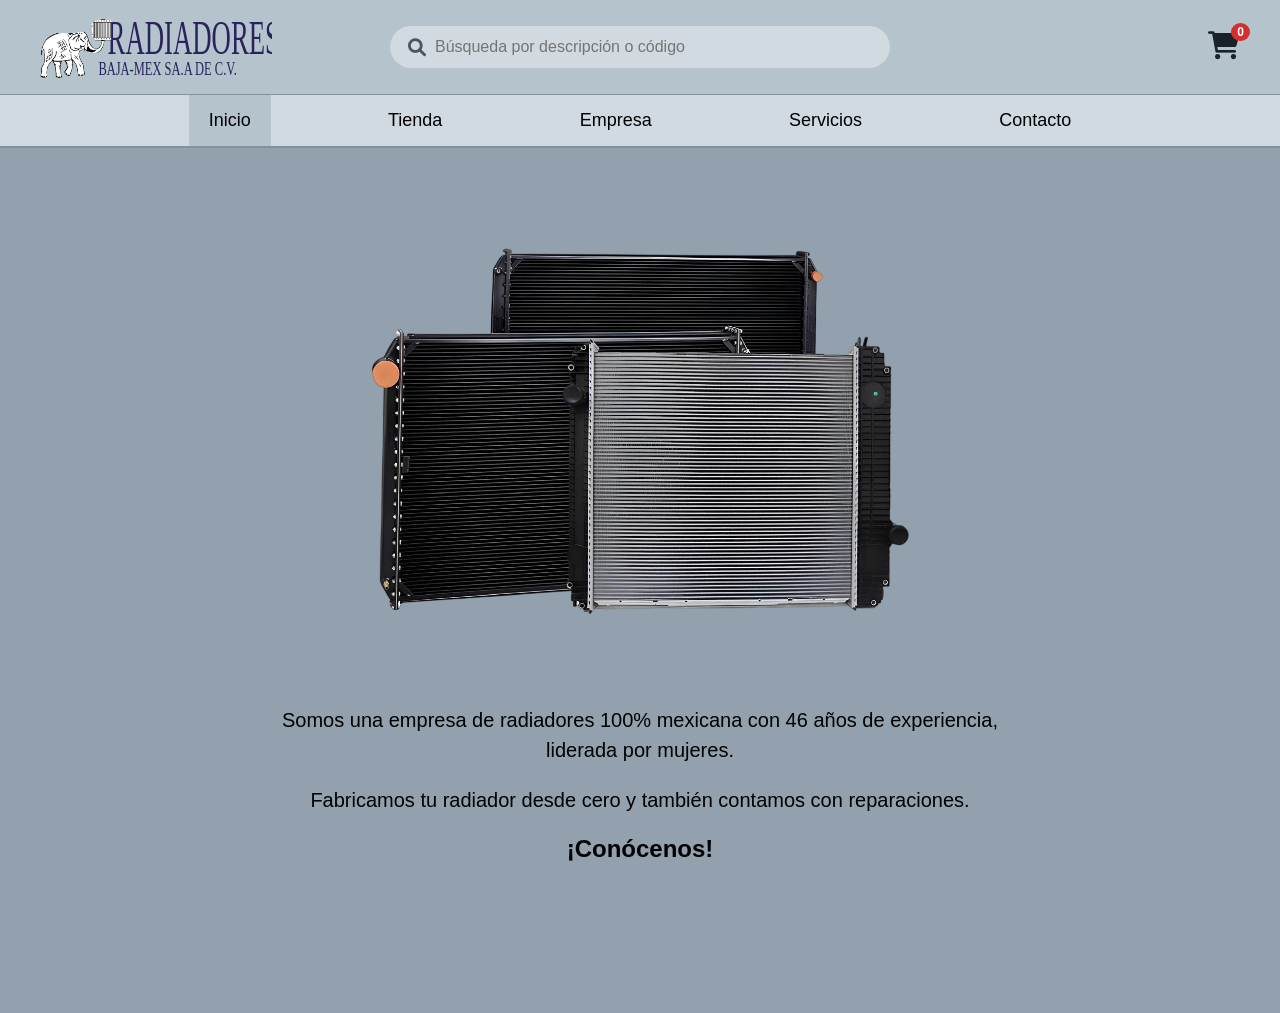
<file: index.html>
<!DOCTYPE html>
<html lang="es">
<head>
    <meta charset="UTF-8">
    <meta name="viewport" content="width=device-width, initial-scale=1.0">
    <title>Radiadores Baja Mex</title>
    <link rel="stylesheet" href="styles.css">
    <link rel="stylesheet" href="https://cdnjs.cloudflare.com/ajax/libs/font-awesome/6.0.0/css/all.min.css">
</head>
<body>

   <header class="main-header">
        <div class="logo-container">
            <a href="index.html">
                <img src= "LOGO COMPLETO FINAL.svg" alt="Radiadores Baja Mex" class="main-logo-svg"width="180" height="75">
            </a>
        </div>
        
        <div class="search-container">
            <form action="/buscar" method="GET">
                <i class="fas fa-search search-icon"></i>
                <input type="text" placeholder="Búsqueda por descripción o código" name="query">
            </form>
        </div>

        <div class="cart-container">
            <a href="carrito.html" class="cart-link">
                <i class="fas fa-shopping-cart"></i>
                <span id="cart-count">0</span>
            </a>
        </div>
    </header>

    <nav class="nav-bar">
        <ul>
            <li><a href="index.html" class="active">Inicio</a></li>
            <li><a href="tienda.html">Tienda</a></li>
            <li><a href="empresa.html">Empresa</a></li>
            <li><a href="servicios.html">Servicios</a></li>
            <li><a href="contacto.html">Contacto</a></li>
        </ul>
    </nav>

    <main class="hero-section">
        <img src= "tres radiadores.png" alt="Catálogo de Radiadores" class="hero-image">
        
        <p class="intro-text">Somos una empresa de radiadores 100% mexicana con 46 años de experiencia, liderada por mujeres. </p>
        <p class="intro-text">Fabricamos tu radiador desde cero y también contamos con reparaciones. </p>
        <h2 class="cta-title">¡Conócenos!</h2>
    </main>

    <section class="products-grid"></section>
<script src= "carrito de compras.js"></script>
</body>
</html>
</body>
</html>
</file>
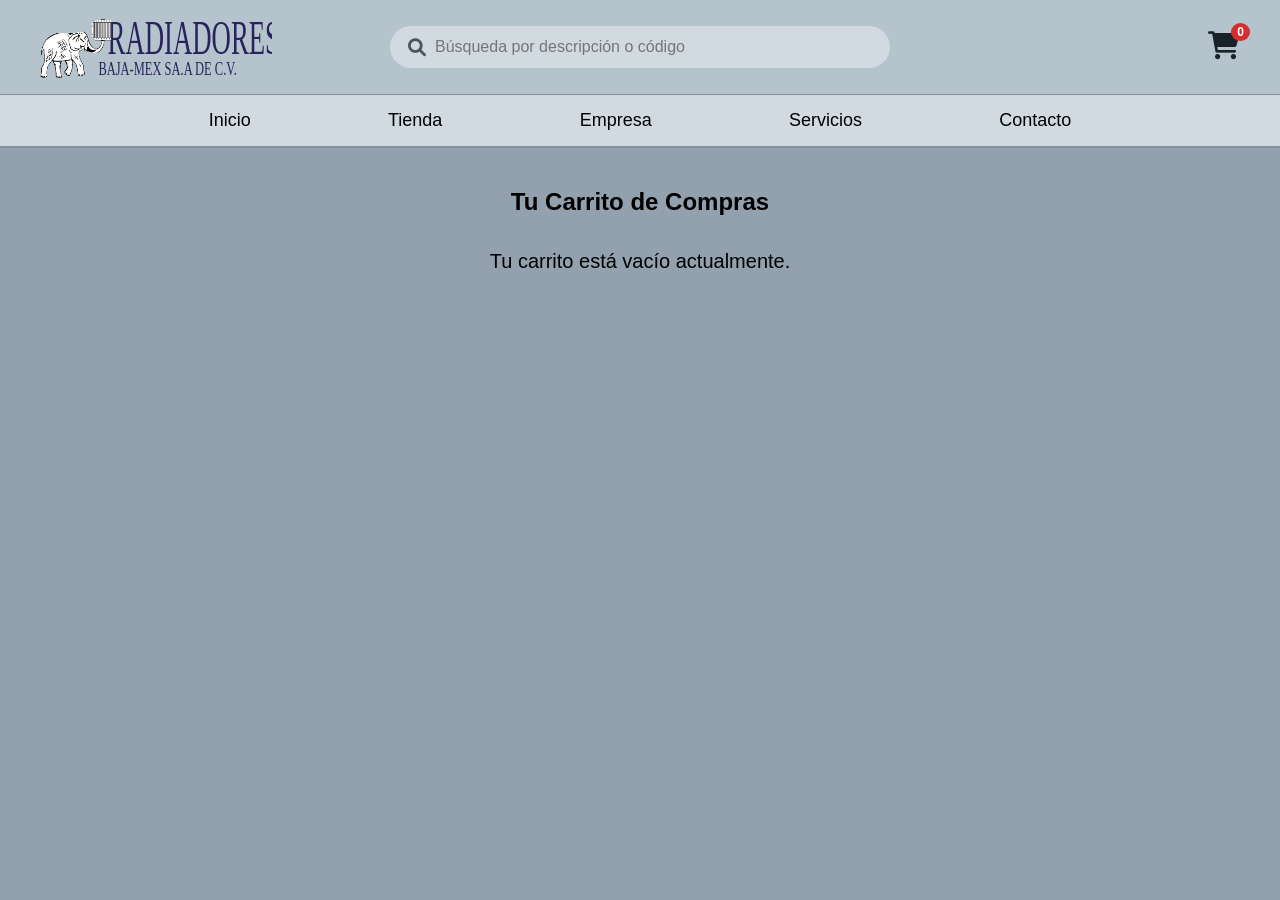
<file: carrito.html>
<!DOCTYPE html>
<html lang="es">
<head>
    <meta charset="UTF-8">
    <meta name="viewport" content="width=device-width, initial-scale=1.0">
    <title>Carrito de Compras - Radiadores Baja Mex</title>
    <link rel="stylesheet" href="https://cdnjs.cloudflare.com/ajax/libs/font-awesome/6.0.0/css/all.min.css">
    <link rel="stylesheet" href="styles.css">
</head>
<body>

    <header class="main-header">
        <div class="logo-container">
            <a href="index.html">
                <img src="LOGO COMPLETO FINAL.svg" alt="Radiadores Baja Mex" class="main-logo-svg" width="180" height="75">
            </a>
        </div>
        
        <div class="search-container">
            <form action="/buscar" method="GET">
                <i class="fas fa-search search-icon"></i>
                <input type="text" placeholder="Búsqueda por descripción o código" name="query">
            </form>
        </div>

        <div class="cart-container">
            <a href="carrito.html" class="cart-link">
                <i class="fas fa-shopping-cart"></i>
                <span id="cart-count">0</span>
            </a>
        </div>
    </header>

    <nav class="nav-bar">
        <ul>
            <li><a href="index.html">Inicio</a></li>
            <li><a href="tienda.html">Tienda</a></li>
            <li><a href="empresa.html">Empresa</a></li>
            <li><a href="servicios.html">Servicios</a></li>
            <li><a href="contacto.html">Contacto</a></li>
        </ul>
    </nav>

   <main class="hero-section">
        <h2 class="cta-title">Tu Carrito de Compras</h2>
        
        <div id="carrito-vacio" class="intro-text">Tu carrito está vacío actualmente.</div>
        
        <div id="contenedor-tabla-carrito" style="display: none;">
            <table style="width: 100%; border-collapse: collapse; margin-bottom: 30px; background: #b5c3cd; text-align: left;">
                <thead>
                    <tr style="background-color: #81919d; color: white;">
                        <th style="padding: 12px; color: white;">Producto</th>
                        <th style="padding: 12px; color: white;">SKU</th>
                        <th style="padding: 12px; color: white;">Precio</th>
                        <th style="padding: 12px; color: white;">Cantidad</th>
                        <th style="padding: 12px; color: white;">Total</th>
                        <th style="padding: 12px; color: white;">Acción</th>
                    </tr>
                </thead>
                
                <tbody id="lista-carrito">
                    </tbody>
            </table>
            
            <div style="text-align: right; margin-bottom: 30px;">
                <h3 style="color: #000;">Total a Pagar: <span id="total-precio" style="color: #d32f2f; font-size: 24px; font-weight: bold;">$0.00</span></h3>
            </div>

            <div style="display: flex; justify-content: space-between; gap: 15px; flex-wrap: wrap;">
                <a href="tienda.html" class="add-to-cart-btn" style="background-color: #4a5560; color: white; border: none; text-decoration: none;">Seguir Comprando</a>
                <a href="#" id="btn-vaciar" class="add-to-cart-btn" style="background-color: #d32f2f; color: white; border: none; text-decoration: none;">Vaciar Carrito</a>
                <a href="#" id="btn-pagar" class="add-to-cart-btn" style="background-color: #2e7d32; color: white; padding: 12px 30px; border: none; text-decoration: none;">Proceder al Pago</a>
            </div>
        </div>
    </main>

    <script src= "carrito de compras.js"></script>
</body>
</html>
</file>
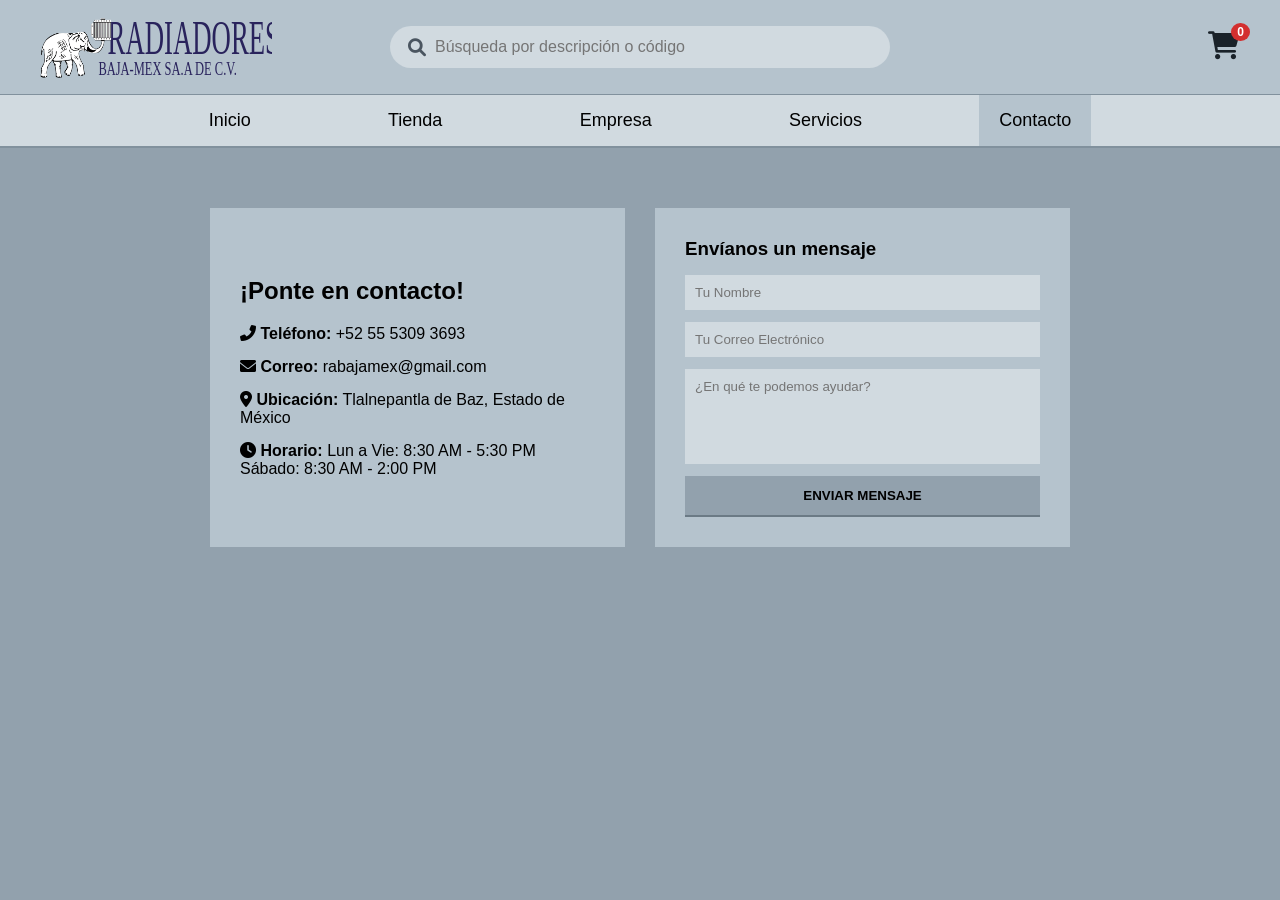
<file: contacto.html>
<!DOCTYPE html>
<html lang="es">
<head>
    <meta charset="UTF-8">
    <meta name="viewport" content="width=device-width, initial-scale=1.0">
    <title>Contacto - Radiadores Baja Mex</title>
    <link rel="stylesheet" href="styles.css">
    <link rel="stylesheet" href="https://cdnjs.cloudflare.com/ajax/libs/font-awesome/6.0.0/css/all.min.css">
</head>
<body>

    <header class="main-header">
        <div class="logo-container">
            <a href="index.html">
                <img src= "LOGO COMPLETO FINAL.svg" alt="Radiadores Baja Mex" class="main-logo-svg" width="180" height="75">
            </a>
        </div>
        
        <div class="search-container">
    <form id="search-form" onsubmit="event.preventDefault();">
        <i class="fas fa-search search-icon"></i>
        <input type="text" id="search-input" placeholder="Búsqueda por descripción o código">
    </form>
</div>

        <div class="cart-container">
            <a href="carrito.html" class="cart-link">
                <i class="fas fa-shopping-cart"></i>
                <span id="cart-count">0</span>
            </a>
        </div>
    </header>
    <nav class="nav-bar">
        <ul>
            <li><a href="index.html">Inicio</a></li>
            <li><a href="tienda.html">Tienda</a></li>
            <li><a href="empresa.html">Empresa</a></li>
            <li><a href="servicios.html">Servicios</a></li>
            <li><a href="contacto.html" class="active">Contacto</a></li>
        </ul>
    </nav>

    <main style="max-width: 900px; margin: 40px auto; padding: 20px; display: grid; grid-template-columns: 1fr 1fr; gap: 30px;">
        <div style="background-color: #b5c3cd; padding: 30px; display: flex; flex-direction: column; justify-content: center;">
            <h2 style="margin-bottom: 20px;">¡Ponte en contacto!</h2>
            <p style="margin-bottom: 15px;"><i class="fas fa-phone-alt"></i> <strong>Teléfono:</strong> +52 55 5309 3693</p>
            <p style="margin-bottom: 15px;"><i class="fas fa-envelope"></i> <strong>Correo:</strong> rabajamex@gmail.com</p>
            <p style="margin-bottom: 15px;"><i class="fas fa-map-marker-alt"></i> <strong>Ubicación:</strong> Tlalnepantla de Baz, Estado de México</p>
            <p><i class="fas fa-clock"></i> <strong>Horario:</strong> Lun a Vie: 8:30 AM - 5:30 PM Sábado: 8:30 AM - 2:00 PM</p>
        </div>

        <div style="background-color: #b5c3cd; padding: 30px;">
            <h3 style="margin-bottom: 15px;">Envíanos un mensaje</h3>
            <form style="display: flex; flex-direction: column; gap: 12px;">
                <input type="text" placeholder="Tu Nombre" style="padding: 10px; border: none; background-color: #d1dae0; outline: none;">
                <input type="email" placeholder="Tu Correo Electrónico" style="padding: 10px; border: none; background-color: #d1dae0; outline: none;">
                <textarea placeholder="¿En qué te podemos ayudar?" rows="5" style="padding: 10px; border: none; background-color: #d1dae0; outline: none; resize: none; font-family: sans-serif;"></textarea>
                <button type="submit" style="padding: 12px; background-color: #92a1ad; border: none; font-weight: bold; cursor: pointer; border-bottom: 2px solid #6b7a85;">ENVIAR MENSAJE</button>
            </form>
        </div>
    </main>
<script src= "carrito de compras.js"></script>
</body>
</html>
</body>
</html>
</file>
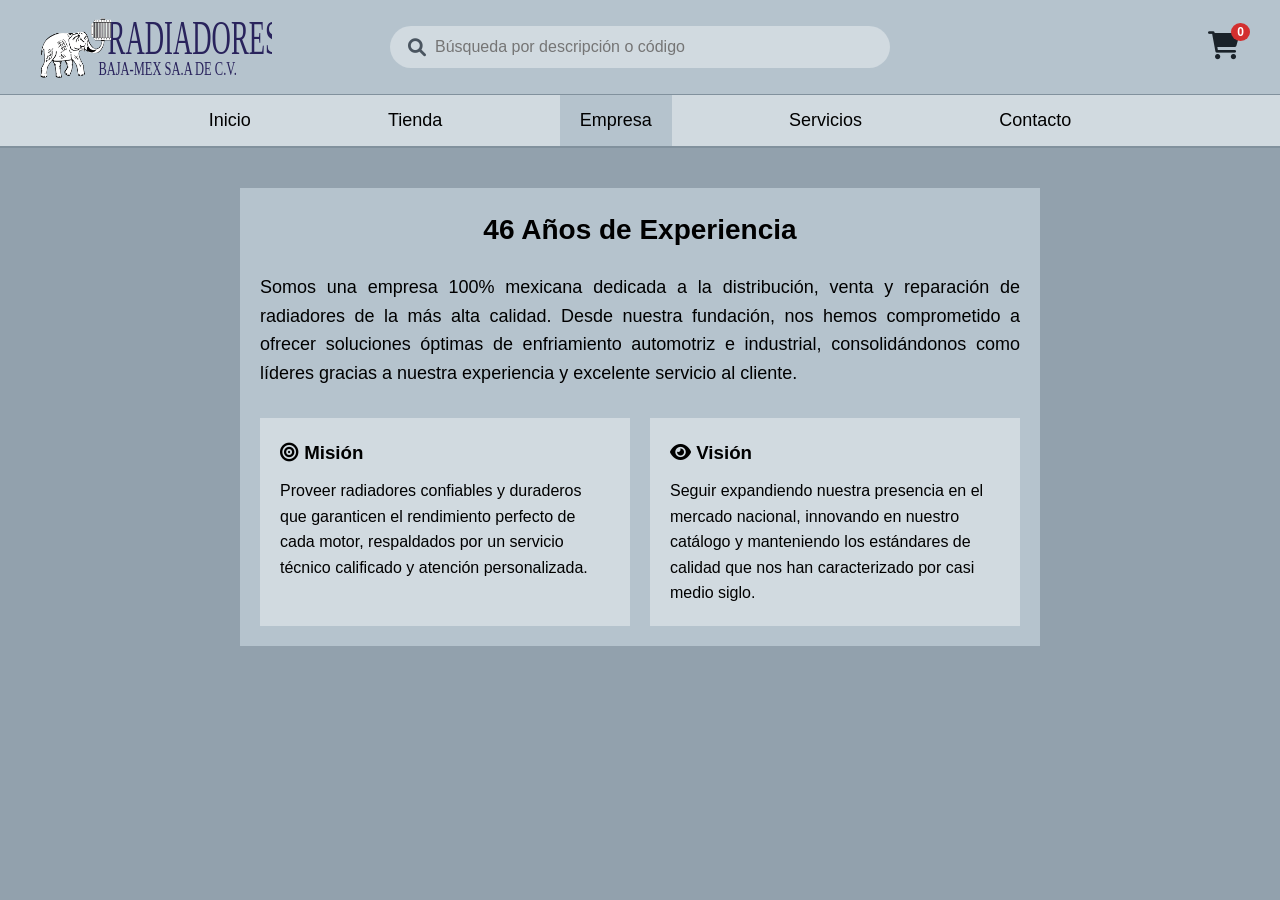
<file: empresa.html>
<!DOCTYPE html>
<html lang="es">
<head>
    <meta charset="UTF-8">
    <meta name="viewport" content="width=device-width, initial-scale=1.0">
    <title>Nuestra Empresa - Radiadores Baja Mex</title>
    <link rel="stylesheet" href="styles.css">
    <link rel="stylesheet" href="https://cdnjs.cloudflare.com/ajax/libs/font-awesome/6.0.0/css/all.min.css">
</head>
<body>

    <header class="main-header">
        <div class="logo-container">
            <a href="index.html">
                <img src= "LOGO COMPLETO FINAL.svg" alt="Radiadores Baja Mex" class="main-logo-svg" width="180" height="75">
            </a>
        </div>
        
        <div class="search-container">
    <form id="search-form" onsubmit="event.preventDefault();">
        <i class="fas fa-search search-icon"></i>
        <input type="text" id="search-input" placeholder="Búsqueda por descripción o código">
    </form>
</div>

        <div class="cart-container">
            <a href="carrito.html" class="cart-link">
                <i class="fas fa-shopping-cart"></i>
                <span id="cart-count">0</span>
            </a>
        </div>
    </header>

    <nav class="nav-bar">
        <ul>
            <li><a href="index.html">Inicio</a></li>
            <li><a href="tienda.html">Tienda</a></li>
            <li><a href="empresa.html" class="active">Empresa</a></li>
            <li><a href="servicios.html">Servicios</a></li>
            <li><a href="contacto.html">Contacto</a></li>
        </ul>
    </nav>

    <main style="max-width: 800px; margin: 40px auto; padding: 20px; background-color: #b5c3cd; line-height: 1.6;">
        <h2 style="font-size: 28px; margin-bottom: 20px; text-align: center;">46 Años de Experiencia</h2>
        <p style="font-size: 18px; margin-bottom: 20px; text-align: justify;">
            Somos una empresa 100% mexicana dedicada a la distribución, venta y reparación de radiadores de la más alta calidad. Desde nuestra fundación, nos hemos comprometido a ofrecer soluciones óptimas de enfriamiento automotriz e industrial, consolidándonos como líderes gracias a nuestra experiencia y excelente servicio al cliente.
        </p>
        
        <div style="margin-top: 30px; display: grid; grid-template-columns: 1fr 1fr; gap: 20px;">
            <div style="background-color: #d1dae0; padding: 20px;">
                <h3 style="margin-bottom: 10px;"><i class="fas fa-bullseye"></i> Misión</h3>
                <p>Proveer radiadores confiables y duraderos que garanticen el rendimiento perfecto de cada motor, respaldados por un servicio técnico calificado y atención personalizada.</p>
            </div>
            <div style="background-color: #d1dae0; padding: 20px;">
                <h3 style="margin-bottom: 10px;"><i class="fas fa-eye"></i> Visión</h3>
                <p>Seguir expandiendo nuestra presencia en el mercado nacional, innovando en nuestro catálogo y manteniendo los estándares de calidad que nos han caracterizado por casi medio siglo.</p>
            </div>
        </div>
    </main>
<script src= "carrito de compras.js"></script>
</body>
</html>
</body>
</html>
</file>
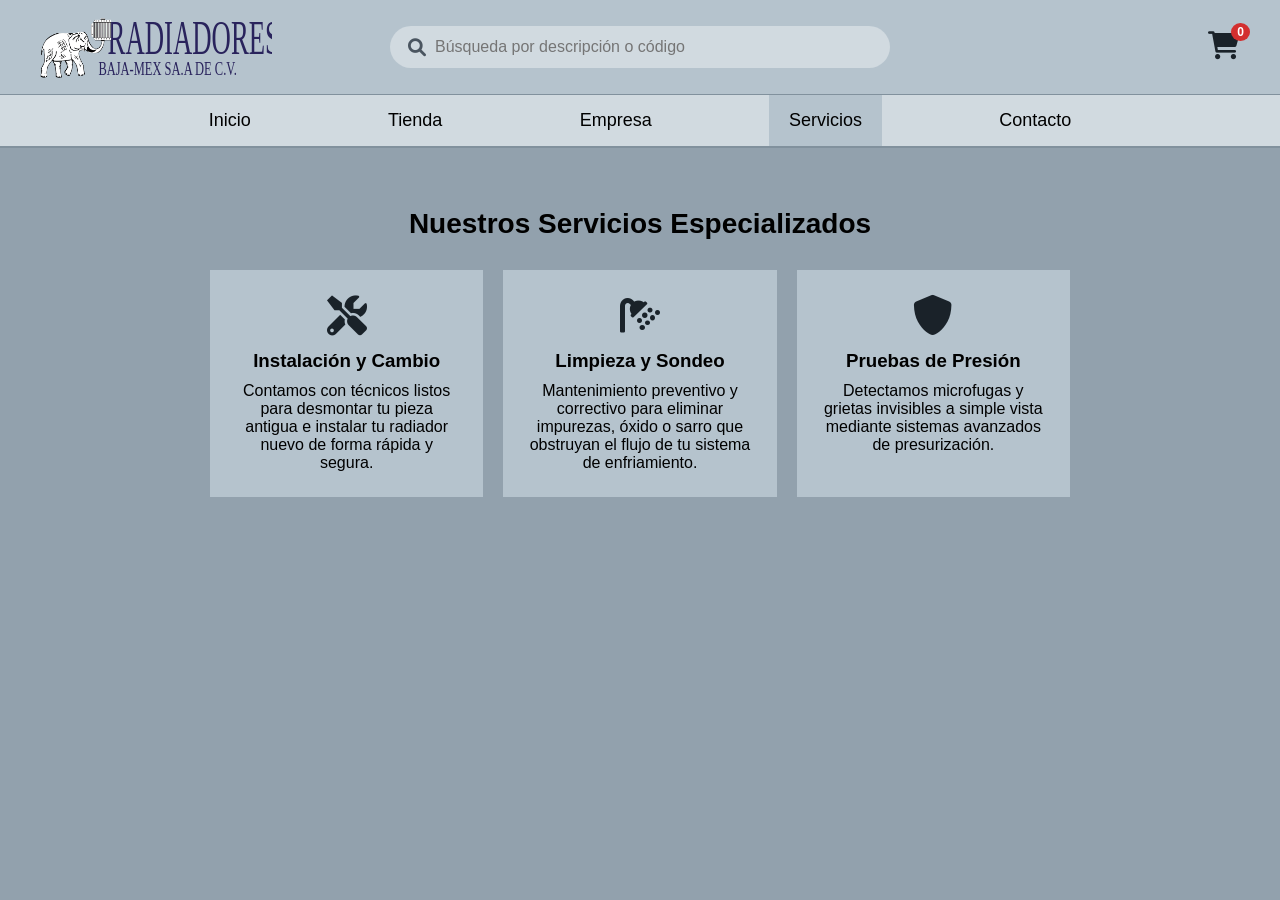
<file: servicios.html>
<!DOCTYPE html>
<html lang="es">
<head>
    <meta charset="UTF-8">
    <meta name="viewport" content="width=device-width, initial-scale=1.0">
    <title>Servicios - Radiadores Baja Mex</title>
    <link rel="stylesheet" href="styles.css">
    <link rel="stylesheet" href="https://cdnjs.cloudflare.com/ajax/libs/font-awesome/6.0.0/css/all.min.css">
</head>
<body>

    <header class="main-header">
        <div class="logo-container">
            <a href="index.html">
                <img src= "LOGO COMPLETO FINAL.svg" alt="Radiadores Baja Mex" class="main-logo-svg" width="180" height="75">
            </a>
        </div>
        
       <div class="search-container">
    <form id="search-form" onsubmit="event.preventDefault();">
        <i class="fas fa-search search-icon"></i>
        <input type="text" id="search-input" placeholder="Búsqueda por descripción o código">
    </form>
</div>

        <div class="cart-container">
            <a href="carrito.html" class="cart-link">
                <i class="fas fa-shopping-cart"></i>
                <span id="cart-count">0</span>
            </a>
        </div>
    </header>
    <nav class="nav-bar">
        <ul>
            <li><a href="index.html">Inicio</a></li>
            <li><a href="tienda.html">Tienda</a></li>
            <li><a href="empresa.html">Empresa</a></li>
            <li><a href="servicios.html" class="active">Servicios</a></li>
            <li><a href="contacto.html">Contacto</a></li>
        </ul>
    </nav>

    <main style="max-width: 900px; margin: 40px auto; padding: 20px;">
        <h2 style="text-align: center; margin-bottom: 30px; font-size: 28px;">Nuestros Servicios Especializados</h2>
        
        <div style="display: grid; grid-template-columns: repeat(auto-fit, minmax(260px, 1fr)); gap: 20px;">
            <div style="background-color: #b5c3cd; padding: 25px; text-align: center;">
                <i class="fas fa-tools" style="font-size: 40px; margin-bottom: 15px; color: #1a2229;"></i>
                <h3 style="margin-bottom: 10px;">Instalación y Cambio</h3>
                <p>Contamos con técnicos listos para desmontar tu pieza antigua e instalar tu radiador nuevo de forma rápida y segura.</p>
            </div>

            <div style="background-color: #b5c3cd; padding: 25px; text-align: center;">
                <i class="fas fa-shower" style="font-size: 40px; margin-bottom: 15px; color: #1a2229;"></i>
                <h3 style="margin-bottom: 10px;">Limpieza y Sondeo</h3>
                <p>Mantenimiento preventivo y correctivo para eliminar impurezas, óxido o sarro que obstruyan el flujo de tu sistema de enfriamiento.</p>
            </div>

            <div style="background-color: #b5c3cd; padding: 25px; text-align: center;">
                <i class="fas fa-shield-alt" style="font-size: 40px; margin-bottom: 15px; color: #1a2229;"></i>
                <h3 style="margin-bottom: 10px;">Pruebas de Presión</h3>
                <p>Detectamos microfugas y grietas invisibles a simple vista mediante sistemas avanzados de presurización.</p>
            </div>
        </div>
    </main>
<script src= "carrito de compras.js"></script>
</body>
</html>
</body>
</html>
</file>
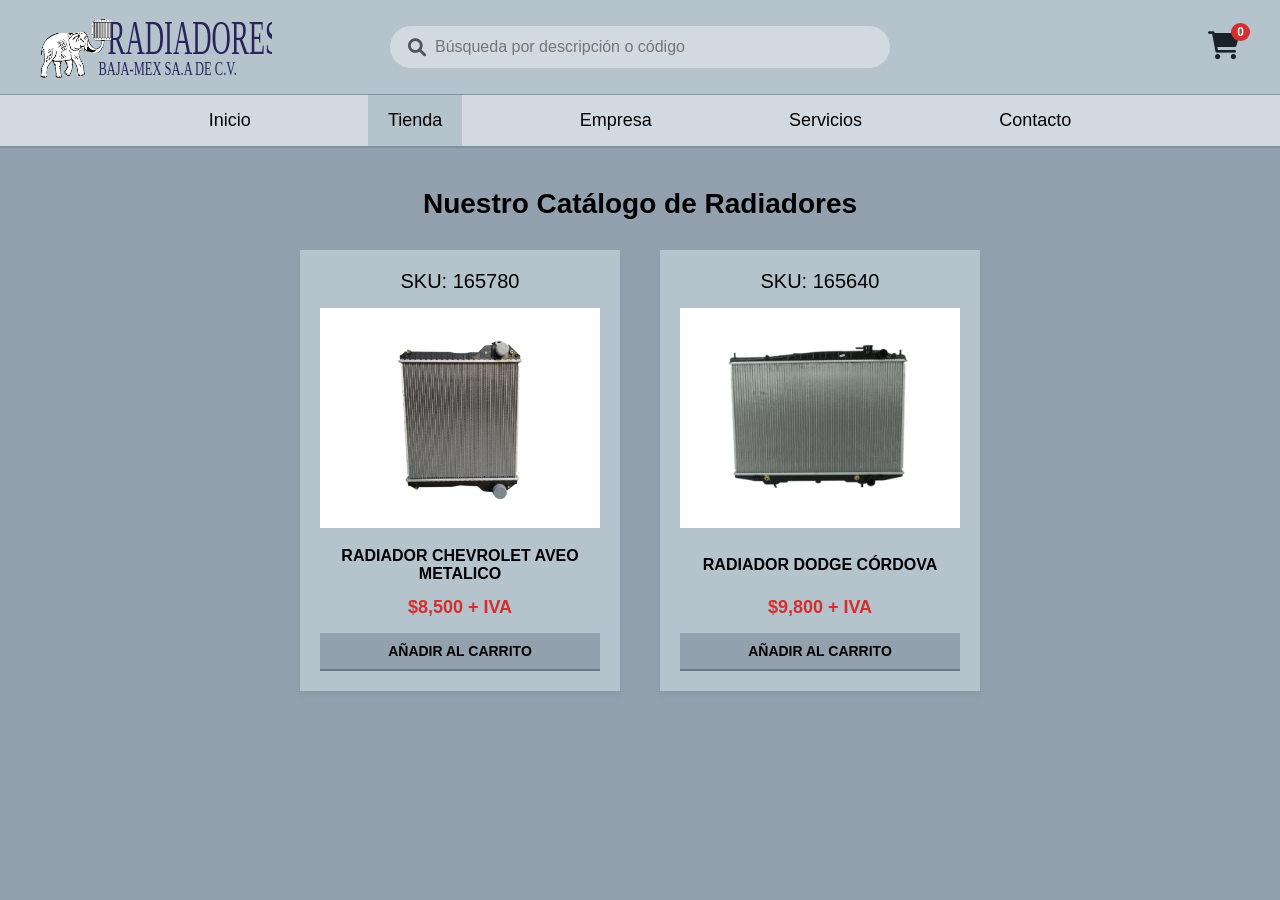
<file: tienda.html>
<!DOCTYPE html>
<html lang="es">
<head>
    <meta charset="UTF-8">
    <meta name="viewport" content="width=device-width, initial-scale=1.0">
    <title>Tienda - Radiadores Baja Mex</title>
    <link rel="stylesheet" href="styles.css">
    <link rel="stylesheet" href="https://cdnjs.cloudflare.com/ajax/libs/font-awesome/6.0.0/css/all.min.css">
</head>
<body>

  <header class="main-header">
        <div class="logo-container">
            <a href="index.html">
                <img src= "LOGO COMPLETO FINAL.svg" alt="Radiadores Baja Mex" class="main-logo-svg"width="180" height="75">
            </a>
        </div>
        
        <div class="search-container">
    <form id="search-form" onsubmit="event.preventDefault();">
        <i class="fas fa-search search-icon"></i>
        <input type="text" id="search-input" placeholder="Búsqueda por descripción o código">
    </form>
</div>

        <div class="cart-container">
            <a href="carrito.html" class="cart-link">
                <i class="fas fa-shopping-cart"></i>
                <span id="cart-count">0</span>
            </a>
        </div>
    </header>
    <nav class="nav-bar">
        <ul>
            <li><a href="index.html">Inicio</a></li>
            <li><a href="tienda.html" class="active">Tienda</a></li>
            <li><a href="empresa.html">Empresa</a></li>
            <li><a href="servicios.html">Servicios</a></li>
            <li><a href="contacto.html">Contacto</a></li>
        </ul>
    </nav>

    <main style="padding: 40px 20px; max-width: 1100px; margin: 0 auto;">
        <h2 style="text-align: center; margin-bottom: 30px; font-size: 28px;">Nuestro Catálogo de Radiadores</h2>
        
        <section class="products-grid" style="padding: 0;">
            <article class="product-card">
                <span class="sku">SKU: 165780</span>
                <div class="product-image-container"><img src= "radiador vertical.png" alt="Radiador Chevrolet" width="203" height="231"></div>
                <h3 class="product-title">RADIADOR CHEVROLET AVEO METALICO</h3>
                <p class="price">$8,500 + IVA</p>
                <a href="#" class="add-to-cart-btn">AÑADIR AL CARRITO</a>
            </article>

            <article class="product-card">
                <span class="sku">SKU: 165640</span>
                <div class="product-image-container"><img src="radiador horizontal.png" alt="Radiador Dodge"></div>
                <h3 class="product-title">RADIADOR DODGE CÓRDOVA</h3>
                <p class="price">$9,800 + IVA</p>
                <a href="#" class="add-to-cart-btn">AÑADIR AL CARRITO</a>
            </article>
            
            </section>
    </main>
<script src= "carrito de compras.js"></script>
</body>
</html>
</body>
</html>
</file>
<file: styles.css>
/* ==========================================================================
   1. CONFIGURACIÓN GENERAL
   ========================================================================== */
* {
    margin: 0;
    padding: 0;
    box-sizing: border-box;
    font-family: 'Segoe UI', Tahoma, Geneva, Verdana, sans-serif;
}

body {
    background-color: #92a1ad; /* El tono azul grisáceo de fondo */
    color: #000000;
}

/* ==========================================================================
   2. ENCABEZADO PRINCIPAL (HEADER)
   ========================================================================== */
.main-header {
    background-color: #b5c3cd; /* Gris claro de la barra superior */
    display: flex;
    justify-content: space-between; /* Alinea Logo a la izq, Buscador al centro, Carrito a la der */
    align-items: center; /* Los centra verticalmente para que ninguno se suba */
    padding: 10px 40px;
    height: 95px; /* Le damos una altura fija para que NADA se mueva hacia arriba o abajo */
    border-bottom: 1px solid #81919d;
}

/* Contenedor del Logo */
.logo-container {
    display: flex;
    align-items: center;
    width: 250px; /* Le damos un espacio fijo al logo */
}

/* Tamaño de tu archivo SVG */
.main-logo-svg {
    max-height: 75px; 
    width: auto;      
    display: block;
}

/* Contenedor del Buscador */
.search-container {
    flex-grow: 1;
    max-width: 500px;
    position: relative;
}

.search-container input {
    width: 100%;
    padding: 12px 12px 12px 45px;
    border: none;
    border-radius: 25px;
    background-color: #d1dae0;
    font-size: 16px;
    color: #4a5560;
    outline: none;
}

.search-icon {
    position: absolute;
    left: 18px;
    top: 50%;
    transform: translateY(-50%);
    color: #4a5560;
    font-size: 18px;
}

/* Contenedor del Carrito */
.cart-container {
    width: 250px; /* Mismo espacio que el logo para que el buscador quede perfectamente centrado */
    display: flex;
    justify-content: flex-end; /* Lo empuja totalmente a la derecha */
}

.cart-link {
    font-size: 28px;
    color: #1a2229;
    text-decoration: none;
}

/* ==========================================================================
   3. BARRA DE NAVEGACIÓN (MENÚ)
   ========================================================================== */
.nav-bar {
    background-color: #d1dae0; 
    border-bottom: 2px solid #81919d;
}

.nav-bar ul {
    display: flex;
    justify-content: space-around;
    list-style: none;
    max-width: 1000px;
    margin: 0 auto;
}

.nav-bar a {
    display: block;
    padding: 15px 20px;
    text-decoration: none;
    color: #000000;
    font-weight: 500;
    font-size: 18px;
    transition: background 0.2s;
}

.nav-bar a:hover, .nav-bar a.active {
    background-color: #b5c3cd;
}

/* ==========================================================================
   4. SECCIÓN PRINCIPAL (HERO) Y PRODUCTOS
   ========================================================================== */
.hero-section {
    text-align: center;
    padding: 40px 20px 20px 20px;
    max-width: 800px;
    margin: 0 auto;
}

.hero-image {
    width: 100%;
    max-width: 650px;
    height: auto;
    margin-bottom: 25px;
}

.intro-text {
    font-size: 20px;
    line-height: 1.5;
    margin-bottom: 20px;
    font-weight: 500;
}

.cta-title {
    font-size: 24px;
    font-weight: bold;
    margin-bottom: 30px;
}

.products-grid {
    display: flex;
    justify-content: center;
    gap: 40px;
    flex-wrap: wrap;
    padding: 20px;
    max-width: 1100px;
    margin: 0 auto 60px auto;
}

.product-card {
    background-color: #b5c3cd; 
    width: 320px;
    padding: 20px;
    text-align: center;
    display: flex;
    flex-direction: column;
    justify-content: space-between;
    box-shadow: 0 4px 6px rgba(0,0,0,0.05);
}

.sku {
    font-size: 20px;
    display: block;
    margin-bottom: 15px;
}

.product-image-container {
    background-color: #ffffff; 
    padding: 15px;
    height: 220px;
    display: flex;
    align-items: center;
    justify-content: center;
    margin-bottom: 15px;
}

.product-image-container img {
    max-width: 100%;
    max-height: 100%;
    object-fit: contain;
}

.product-title {
    font-size: 16px;
    font-weight: bold;
    min-height: 44px;
    margin-bottom: 10px;
    display: flex;
    align-items: center;
    justify-content: center;
}

.price {
    color: #d32f2f; 
    font-weight: bold;
    font-size: 18px;
    margin-bottom: 15px;
}

.add-to-cart-btn {
    display: block;
    background-color: #92a1ad; 
    color: #000000;
    text-decoration: none;
    padding: 10px;
    font-weight: bold;
    font-size: 14px;
    border-bottom: 2px solid #6b7a85;
    transition: background 0.2s;
}

.add-to-cart-btn:hover {
    background-color: #81919d;
}
/* Estilos para el contador del carrito */
.cart-link {
    position: relative;
    display: inline-block;
}

#cart-count {
    position: absolute;
    top: -8px;
    right: -10px;
    background-color: #d32f2f; /* Rojo llamativo */
    color: white;
    font-size: 12px;
    font-weight: bold;
    border-radius: 50%;
    padding: 2px 6px;
    min-width: 18px;
    text-align: center;
}
</file>
